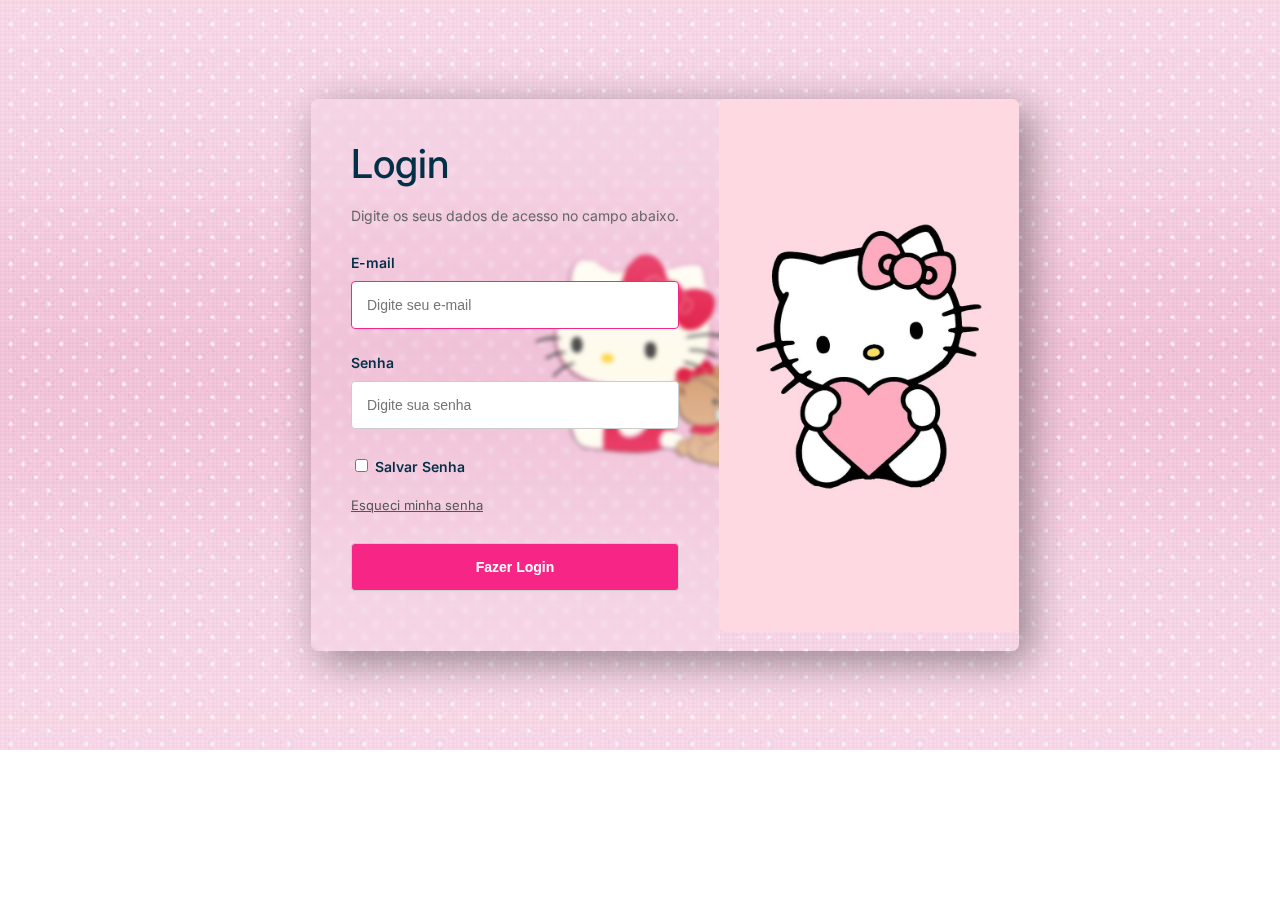
<file: index.html>
<!DOCTYPE html>
<html lang="en">
<head>
    <meta charset="UTF-8">
    <meta name="viewport" content="width=device-width, initial-scale=1.0">
    <link rel="stylesheet" href="assets/style/style.css">
    <title>Login</title>
</head>
<body>
    <div class="page" >
        <div style="display: flex; justify-content: center; margin-left: 50px;box-shadow: 10px 10px 40px rgba(0, 0, 0, 0.4);border-radius: 7px;">
            <form action="assets/inicio.html" method="get" class="formLogin">
                <h1>Login</h1>
                <p>Digite os seus dados de acesso no campo abaixo.</p>
                <label for="email">E-mail</label>
                <input id="email" type="email" placeholder="Digite seu e-mail" autofocus="true" />
                <label for="password">Senha</label>
                <input id="senha" type="password" placeholder="Digite sua senha" />
                <div>
                    <input type="checkbox" name="check">
                    <label for="check"> Salvar Senha</label>
                </div>
                <a href="#">Esqueci minha senha</a>
                <input type="submit" value="Fazer Login" class="btn" id="btn"/>
            </form>
            <div>
                <img width="300px" style="border-radius: 7px;" src="assets/img/hellokitty.jpg" alt="">
            </div>
        </div> 
    </div>
    <script src="assets/js/script.js"></script>
</body>
</html>
</file>
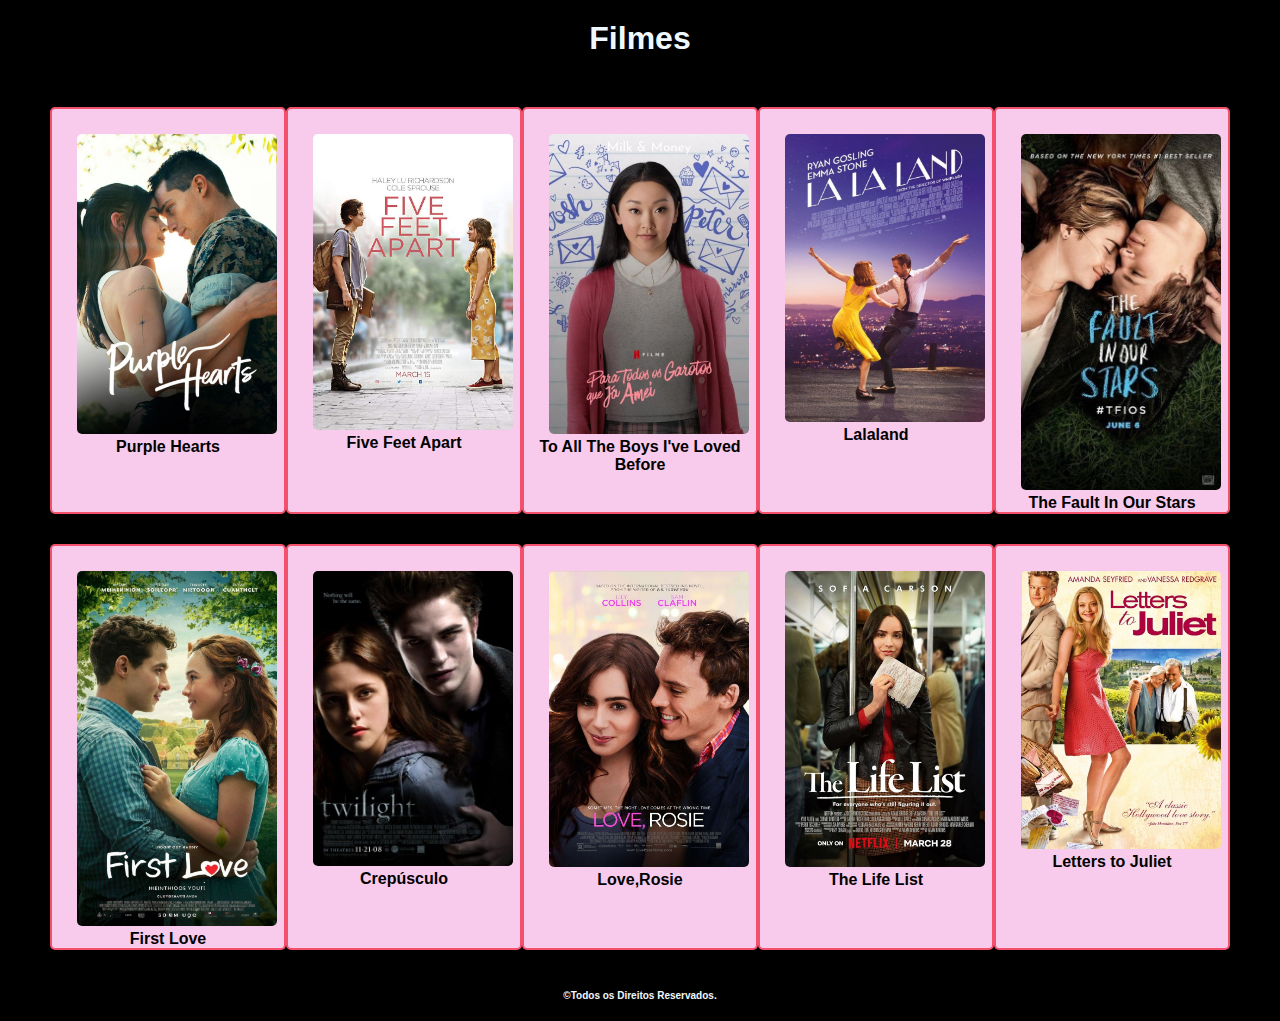
<file: assets/filmes.html>
<!DOCTYPE html>
<html lang="pt-br">
<head>
    <meta charset="UTF-8">
    <meta name="viewport" content="width=device-width, initial-scale=1.0">
    <link rel="stylesheet" href="style/filmes.css">
    <title>Filmes</title>
</head>
<body style="background-color: rgb(0, 0, 0);">
    <header style="text-align: center; padding: 20px; color: aliceblue;">
        
        <h1>Filmes</h1>
    </header>
    <article>
        <section style="display: flex; justify-content: space-between; margin-left: 50px;margin-right: 50px;">
    
            <div class="div2">  
                <div ><img src="img/purpleHearts.jpg" alt="Filme1"></div>
                <p class="ano"><strong>Purple Hearts</strong></p>
            </div>
            <div class="div2">
                <div ><img src="img/5passos.jpg" alt="Filme2"></div>
                <p class="ano"><strong>Five Feet Apart</strong></p>
            </div>
            <div class="div2">
                <div ><img src="img/paraTodos.jpg" alt="Filme3"></div>
                <p class="ano"><strong>To All The Boys I've Loved Before</strong></p>
            </div>
            <div class="div2">
                <div ><img src="img/lalaland.jpg" alt="Filme4"></div>
                <p class="ano"><strong>Lalaland</strong></p>
            </div>
            <div class="div2">
                <div ><img src="img/alem das estrelas.jpg" alt="Filme5"></div>
                <p class="ano"><strong>The Fault In Our Stars </strong></p>
            </div>
        </section>
        <section style="display: flex; justify-content: space-between; margin-left: 50px;margin-right: 50px;">
    
            <div class="div2">
                <div ><img src="img/primeroAmor.jpg" alt="Filme6"></div>
                <p class="ano"><strong>First Love</strong></p>
                
            </div>
            <div class="div2">
                <div ><img src="img/crepusculo.jpg" alt="Filme7"></div>
                <p class="ano"><strong>Crepúsculo</strong></p>
                
            </div>
            <div class="div2">
                <div ><img src="img/love rossie.jpg" alt="Filme8"></div>
                <p class="ano"><strong>Love,Rosie</strong></p>
                
            </div>
            <div class="div2">
                <div ><img src="img/The listy.jpg" alt="Filme9"></div>
                <p class="ano"><strong>The Life List</strong></p>
                
            </div>
            <div class="div2">
                <div ><img src="img/cartas.jpg" alt="Filme10"></div>
                <p class="ano"><strong>Letters to Juliet</strong></p>
            </div>
        </section>
    </article>
    <footer>
        <p style="font-size: x-small"><strong>&copy;Todos os Direitos Reservados. </strong></p>
    </footer>
</body>
</html>
</file>
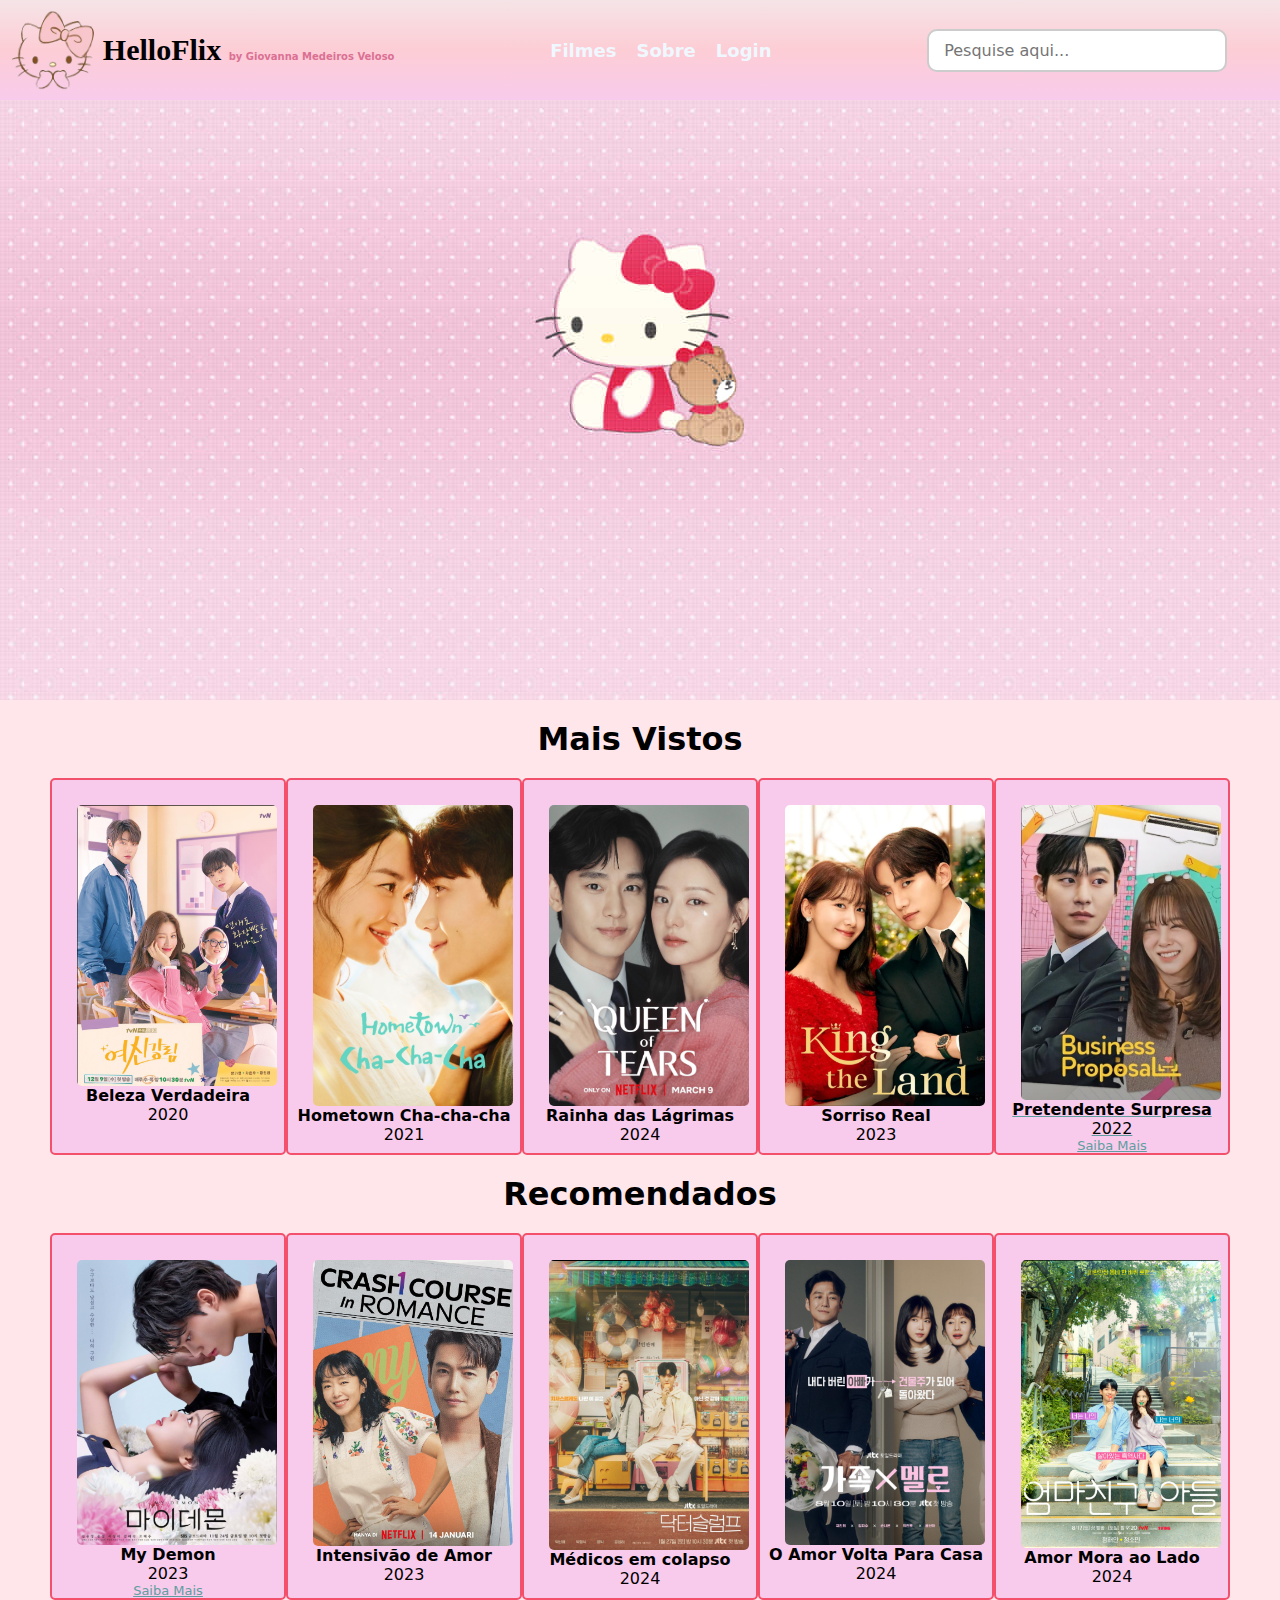
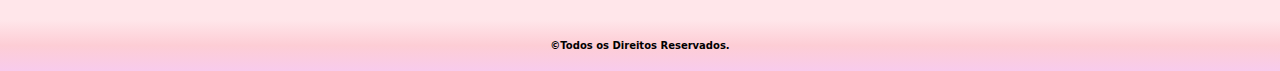
<file: assets/inicio.html>
<!DOCTYPE html>
<html lang="pt-br">
<head>
    <meta charset="UTF-8">
    <meta name="viewport" content="width=device-width, initial-scale=1.0">
    <link rel="stylesheet" href="style/inicio.css">
    <title>HelloFlix</title>
</head>
<body style="background-color: rgb(255, 230, 234);">
    <article>
        <header>
            <nav class="container">
                <div style="display: flex; align-items: center;">
                    <img  style="width: 100px;"  src="img/logoHelloKitty-removebg-preview.png" alt="Logo">
                    <h1 style="font-size:30px; font-family:Georgia, 'Times New Roman', Times, serif;" >HelloFlix <span style="font-size: 10px; color: palevioletred;">by Giovanna Medeiros Veloso</span></h1>
                </div>
                <ul class="abc">
                    <li><strong><a href="filmes.html" >Filmes</a></strong></li>
                    <li><strong><a href="sobreNos.html" >Sobre</a></strong></li>
                    <li><strong><a href="../index.html" >Login</a></strong></li>
                </ul>
                <!-- <form action="https://www.google.com/search" method="get">
                    <input style="padding: 10px; border-radius: 5px; width: 400px; border: 0;" type="text" name="q" placeholder="Pesquisar...">
                    <input style="padding: 10px; border-radius: 5px; border: none;" type="submit" value="Pesquisar">
                </form> -->
                <div class="search-box">
                    <input type="text" id="searchInput" placeholder="Pesquise aqui..." onclick="showOptions()">
                    <div class="options" id="optionsList">
                        <a href="https://www.imdb.com/title/tt13274038/?ref_=tt_mlt_i_1"><div class="option">Beleza Verdadeira</div></a>
                        <a href="https://www.imdb.com/title/tt14518756/?ref_=tt_mlt_i_3 " target="_blank"><div class="option">Hometown Cha-cha-cha</div></a>
                        <a href="https://www.imdb.com/title/tt27668559/?ref_=tt_mlt_i_8" target="_blank"><div class="option">Rainha das Lágrimas</div></a>
                        <a href="https://www.imdb.com/title/tt26693803/?ref_=tt_mlt_i_10" target="_blank"><div class="option">Sorriso Real</div></a>
                        <a href="https://www.imdb.com/pt/title/tt14819828/?ref_=nv_sr_srsg_0_tt_8_nm_0_in_0_q_pretendente%2520" target="_blank"><div class="option">Pretendente Surpresa</div></a>
                        <a href="https://www.imdb.com/title/tt29569035/?ref_=tt_mlt_i_3" target="_blank"><div class="option">My Demon</div></a>
                        <a href="https://www.imdb.com/title/tt24578016/?ref_=fn_all_ttl_25" target="_blank"><div class="option">Intensivão de Amor</div></a>
                        <a href="https://www.imdb.com/title/tt27135274/?ref_=tt_mlt_i_6" target="_blank"><div class="option">Médicos em colapso</div></a>
                        <a href="https://www.imdb.com/title/tt32889672/?ref_=fn_all_ttl_13" target="_blank"><div class="option">O Amor Volta Para Casa</div></a>
                        <a href="https://www.imdb.com/title/tt30446769/?ref_=tt_mlt_i_12" target="_blank"><div class="option">Amor Mora ao Lado</div></a>
                    </div>
                  </div>                
            </nav>
        </header>
        <article>
            <div class="div1"></div>
            <h1 class="a">Mais Vistos</h1>
            
            <section style="display: flex; justify-content: space-between; margin-left: 50px;margin-right: 50px;">
        
                <div class="div2">  
                    <div ><a href="https://www.imdb.com/title/tt13274038/?ref_=tt_mlt_i_1" target="_blank"><img src="img/Beleza Verdadeira.png" alt="Filme1"></a></div>
                    <p class="ano"><strong>Beleza Verdadeira</strong></p>
                    <p class="ano">2020</p>
                    
                </div>
                <div class="div2">
                    <div ><a href="https://www.imdb.com/title/tt14518756/?ref_=tt_mlt_i_3 " target="_blank"><img src="img/Hometown Cha cha cha.png" alt="Filme2"></a></div>
                    <p class="ano"><strong>Hometown Cha-cha-cha</strong></p>
                    <p class="ano">2021</p>
                </div>
                <div class="div2">
                    <div ><a href="https://www.imdb.com/title/tt27668559/?ref_=tt_mlt_i_8" target="_blank"><img src="img/A rainha das lagrimas.png" alt="Filme3"></a></div>
                    <p class="ano"><strong>Rainha das Lágrimas</strong></p>
                    <p class="ano">2024</p>
                </div>
                <div class="div2">
                    <div ><a href="https://www.imdb.com/title/tt26693803/?ref_=tt_mlt_i_10" target="_blank"><img src="img/the king land.png" alt="Filme4"></a></div>
                    <p class="ano"><strong>Sorriso Real</strong></p>
                    <p class="ano">2023</p>
                </div>
                <div class="div2">
                    <div ><a href="https://www.imdb.com/pt/title/tt14819828/?ref_=nv_sr_srsg_0_tt_8_nm_0_in_0_q_pretendente%2520" target="_blank"><img src="img/Presidente Surpresa.png" alt="Filme5"></div>
                    <p class="ano"><strong>Pretendente Surpresa</strong></p>
                    <p class="ano">2022</p>
                    <a class="ano" href="pretendenteSurpresa.html" target="_blank">Saiba Mais</a>
                </div>
            </section>
            <h1 class="a">Recomendados</h1>
            <section style="display: flex; justify-content: space-between; margin-left: 50px;margin-right: 50px;">
        
                <div class="div2">
                    <div ><a href="https://www.imdb.com/title/tt29569035/?ref_=tt_mlt_i_3" target="_blank"><img src="img/Meu demonio favorito.png" alt="Filme6"></a></div>
                    <p class="ano"><strong>My Demon</strong></p>
                    <p class="ano">2023</p>
                    <a class="ano" href="myDemon.html" target="_blank">Saiba Mais</a>
                </div>
                <div class="div2">
                    <div ><a href="https://www.imdb.com/title/tt24578016/?ref_=fn_all_ttl_25" target="_blank"><img src="img/Intensivão de Amor.png" alt="Filme7"></a></div>
                    <p class="ano"><strong>Intensivão de Amor</strong></p>
                    <p class="ano">2023</p>
                </div>
                <div class="div2">
                    <div ><a href="https://www.imdb.com/title/tt27135274/?ref_=tt_mlt_i_6" target="_blank"><img src="img/Remédio para a vida.png" alt="Filme8"></a></div>
                    <p class="ano"><strong>Médicos em colapso</strong></p>
                    <p class="ano">2024</p>
                </div>
                <div class="div2">
                    <div ><a href="https://www.imdb.com/title/tt32889672/?ref_=fn_all_ttl_13" target="_blank"></a><img src="img/O Amor volta para casa.png" alt="Filme9"></a></div>
                    <p class="ano"><strong>O Amor Volta Para Casa</strong></p>
                    <p class="ano">2024</p>
                </div>
                <div class="div2">
                    <div ><a href="https://www.imdb.com/title/tt30446769/?ref_=tt_mlt_i_12" target="_blank"></a><img src="img/O amor mora ao lado.png" alt="Filme10"></div>
                    <p class="ano"><strong>Amor Mora ao Lado</strong></p>
                    <p class="ano">2024</p>
                </div>
            </section>
        </article>
    </article>
    <footer>
            <p style="font-size: x-small"><strong>&copy;Todos os Direitos Reservados. </strong></p>
    </footer>

    <script src="js/input.js"></script>
</body>
</html>
</file>
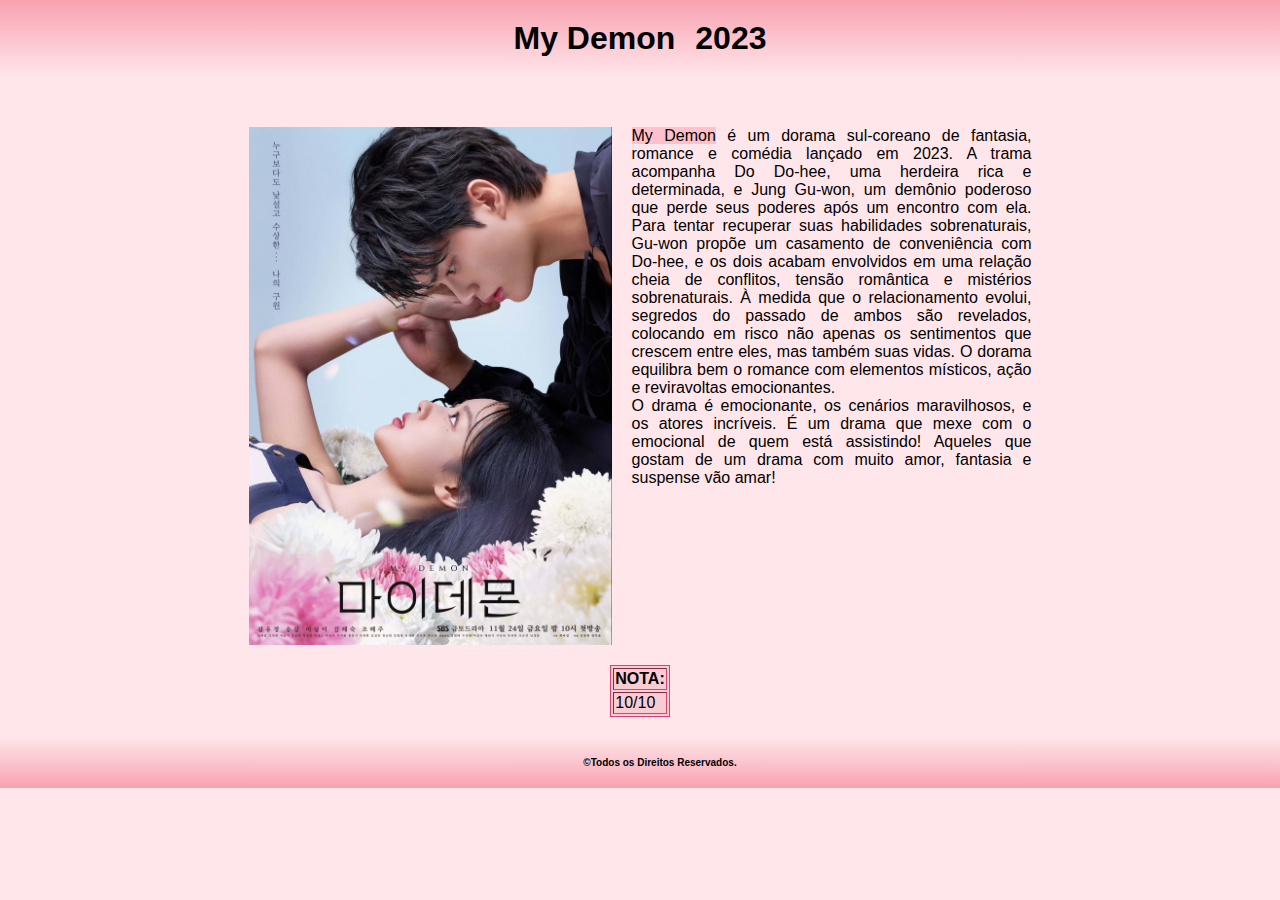
<file: assets/myDemon.html>
<!DOCTYPE html>
<html lang="pt-br">
<head>
    <meta charset="UTF-8">
    <meta name="viewport" content="width=device-width, initial-scale=1.0">
    <link rel="stylesheet" href="style/myDemon.css">
    <title>Resenha My Demon</title>
</head>
<body style="background-color: rgb(255, 230, 234);">
    <header style="display: flex; align-items: center;justify-content: center; gap: 20px;">
        <h1>My Demon</h1>
        <h1>2023</h1>
    </header>
    <article>
        <section style="display: flex; justify-content: center; margin-top: 50px; ">
            <img src="img/Meu demonio favorito.png" alt="">
            <p style="width: 400px; text-align: justify; margin-left: 20px;"><span style="background-color: pink;">My Demon</span> 
                é um dorama sul-coreano de fantasia, romance e comédia lançado em 2023. 
                A trama acompanha Do Do-hee, uma herdeira rica e determinada, e Jung Gu-won, um demônio poderoso que perde seus poderes após um encontro com ela. 
                Para tentar recuperar suas habilidades sobrenaturais, Gu-won propõe um casamento de conveniência com Do-hee, e os dois acabam envolvidos em uma relação cheia de conflitos, tensão romântica e mistérios sobrenaturais.
                À medida que o relacionamento evolui, segredos do passado de ambos são revelados, colocando em risco não apenas os sentimentos que crescem entre eles, mas também suas vidas. 
                O dorama equilibra bem o romance com elementos místicos, ação e reviravoltas emocionantes.
                <br>
                O drama é emocionante, os cenários maravilhosos, e os atores incríveis.
                É um drama que mexe com o emocional de quem está assistindo!
                Aqueles que gostam de um drama com muito amor, fantasia e suspense vão amar!
            </p>
        </section>
        <table border="1" >
            <tr>
                <th>
                    <p>NOTA:</p>
                </th>
            </tr>
            <tr>
                <td>
                    10/10
                </td>
            </tr>
        </table>
    </article>

    <footer>
        <p style="font-size: x-small"><strong>&copy;Todos os Direitos Reservados. </strong></p>
    </footer>
    
</body>
</html>
</file>
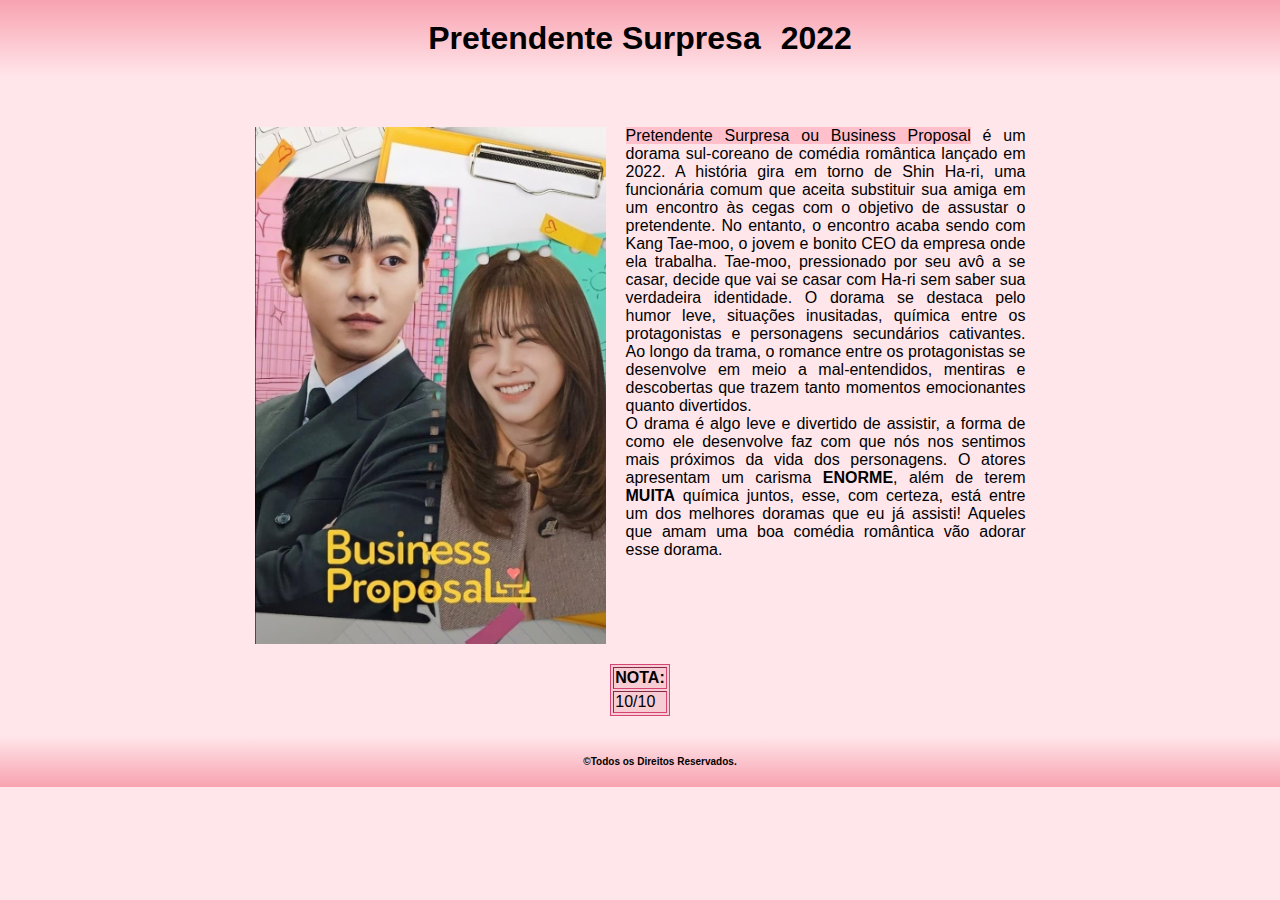
<file: assets/pretendenteSurpresa.html>
<!DOCTYPE html>
<html lang="pt-br">
<head>
    <meta charset="UTF-8">
    <meta name="viewport" content="width=device-width, initial-scale=1.0">
    <link rel="stylesheet" href="style/pretendenteSurpresa.css">
    <title>Resenha Pretendente Surpresa</title>
</head>
<body style="background-color: rgb(255, 230, 234);">
    <header style="display: flex; align-items: center;justify-content: center; gap: 20px;">
        <h1>Pretendente Surpresa</h1>
        <h1>2022</h1>
    </header>
    <article>
        <section style="display: flex; justify-content: center; margin-top: 50px; ">
            <img src="img/Presidente Surpresa.png" alt="">
            <p style="width: 400px; text-align: justify; margin-left: 20px;"><span style="background-color: pink;">Pretendente Surpresa ou Business Proposal</span> é um dorama sul-coreano de comédia romântica lançado em 2022.
                A história gira em torno de Shin Ha-ri, uma funcionária comum que aceita substituir sua amiga em um encontro às cegas com o objetivo de assustar o pretendente.
                No entanto, o encontro acaba sendo com Kang Tae-moo, o jovem e bonito CEO da empresa onde ela trabalha. 
                Tae-moo, pressionado por seu avô a se casar, decide que vai se casar com Ha-ri sem saber sua verdadeira identidade.
                O dorama se destaca pelo humor leve, situações inusitadas, química entre os protagonistas e personagens secundários cativantes.
                Ao longo da trama, o romance entre os protagonistas se desenvolve em meio a mal-entendidos, mentiras e descobertas que trazem tanto momentos emocionantes quanto divertidos.
                <br> O drama é algo leve e divertido de assistir, a forma de como ele desenvolve faz com que nós nos sentimos mais próximos da vida dos personagens.
                O atores apresentam um carisma <strong>ENORME</strong>, além de terem <strong>MUITA</strong> química juntos, esse, com certeza, está entre um dos melhores doramas que eu já assisti!
                Aqueles que amam uma boa comédia romântica vão adorar esse dorama.
            </p>
        </section>
        <table border="1" >
            <tr>
                <th>
                    <p>NOTA:</p>
                </th>
            </tr>
            <tr>
                <td>
                    10/10
                </td>
            </tr>
        </table>
    </article>

    <footer>
        <p style="font-size: x-small"><strong>&copy;Todos os Direitos Reservados. </strong></p>
    </footer>
    
</body>
</html>
</file>
<file: assets/style/style.css>
@import url('https://fonts.googleapis.com/css2?family=Inter:wght@100;200;300;400;500;600;700;800;900&display=swap');

body {
    font-family: 'Inter', sans-serif;
    margin: 0;
    padding: 0;
    color: #023047
}

.page {
    display: flex;
    flex-direction:column;
    align-items: center;
    align-content: center;
    justify-content: center;
    width:100%;
    height: 750px;
    background-image: url(../img/hello-kitty-pc-gcigvvk6gt3v8298.png);
}

.formLogin {
    display: flex;
    flex-direction: column;
    /* background-color: #fff; */
    border-radius: 7px;
    padding: 40px;
    /* margin-left: -200px; */
    /* box-shadow: 10px 10px 40px rgba(0, 0, 0, 0.4); */
    gap: 5px;
    background-color: transparent;
    backdrop-filter: blur(2px);
}


.formLogin h1 {
    padding: 0;
    margin: 0;
    font-weight: 500;
    font-size: 40px;
}

.formLogin p {
    display: inline-block;
    font-size: 14px;
    color: #666;
    margin-bottom: 25px;
}

.formLogin input {
    padding: 15px;
    font-size: 14px;
    border: 1px solid #ccc;
    margin-bottom: 20px;
    margin-top: 5px;
    border-radius: 4px;
    /* transition: all linear 160ms; */
    outline: none;
}


.formLogin input:focus {
    border: 1px solid #f72585;
}

.formLogin label {
    font-size: 14px;
    font-weight: 600;
}

.formLogin a {
    display: inline-block;
    margin-bottom: 20px;
    font-size: 13px;
    color: #555;
    /* transition: all linear 160ms; */
}

.formLogin a:hover {
    color: #f72585;
}

.btn {
    background-color: #f72585;
    color: #fff;
    font-size: 14px;
    font-weight: 600;
    border: none ;
    transition: all linear 160ms;
    cursor: pointer;
    margin: 0 ;

}

.btn:hover {
    transform: scale(1.05);
    background-color: #ff0676;

}
</file>
<file: assets/style/filmes.css>
*{
    margin: 0;
    padding: 0;
    box-sizing: border-box;
    font-family: Arial, Helvetica, sans-serif;
}
/* header{
    background: linear-gradient( to bottom, #f8cbec, rgb(253, 205, 213), rgb(245, 228, 231));
    
} */

section img{
    width: 200px;
    border-radius: 5px;
    margin-left: 25px;
    margin-top: 25px;
}

footer{
    bottom: 0;
    width: 100%;
    position: relative;
    text-align: center;
    margin-top: 20px;
    padding: 20px;
    color: aliceblue;
    /* background: linear-gradient(to top, #f8cbec, rgb(253, 205, 213),rgb(255, 230, 234)); */
}

.ano{
    font-size: medium;
    color: black;
    text-align: center;
    display: block;
}
.div2 a:hover{
    text-decoration: underline;
    color: rgb(6, 61, 109);
}

.div2{
    border-radius: 5px;
    background-color: #f8cbec;
    border: 2px solid rgb(243, 80, 107);
    transition: transform 0.3s ease;
    box-sizing: border-box;
    width: 250px;
}

.div2:hover{
    transform: scale(1.1);
}

section{
    /* background: linear-gradient(to top,rgb(255, 230, 234), #f8cbec, rgb(253, 205, 213), rgb(245, 228, 231), rgb(255, 230, 234)); */
    margin-top: 30px;
}
.div2 a{
    font-size: small;
    color: cadetblue;
}
</file>
<file: assets/style/inicio.css>
@import url('https://fonts.googleapis.com/css2?family=Inter:wght@100;200;300;400;500;600;700;800;900&display=swap');


*{
    margin: 0;
    padding: 0;
    box-sizing: border-box;
    font-family: system-ui, -apple-system, BlinkMacSystemFont, 'Segoe UI', Roboto, Oxygen, Ubuntu, Cantarell, 'Open Sans', 'Helvetica Neue', sans-serif;
}
header{
    background: linear-gradient( to top, #f8cbec, rgb(253, 205, 213), rgb(245, 228, 231));
}
.search-box {
position: relative;
width: 300px;
}

input[type="text"] {
width: 100%;
padding: 10px 15px;
border: 2px solid #ccc;
border-radius: 10px;
font-size: 16px;
outline: none;
transition: 0.3s;
}

input[type="text"]:focus {
border-color: lightpink;
box-shadow: 0 0 5px lightpink;
}

.options {
position: absolute;
top: 45px;
width: 100%;
background: white;
border: 1px solid #ccc;
border-radius: 10px;
box-shadow: 0 5px 10px rgba(0,0,0,0.1);
display: none;
flex-direction: column;
z-index: 10;
}

.option {
padding: 10px 15px;
cursor: pointer;
transition: 0.2s;
}

.option:hover {
background: #f1f1f1;
}
.options a{
    text-decoration: none;
    color: black;
}

.no-result {
padding: 10px 15px;
color: #999;
font-style: italic;
}

.container{
    display: flex;
    justify-content: space-around;
    gap: 50px;
    /* padding: 0 50px; */
    align-items: center;
    margin-left: -50px;
}
.container ul{
    display: flex;
    gap: 20px;
    align-items: center;
}
.container ul li{
    list-style: none;
}
.abc li a{
    text-decoration: none;
}
.abc a{
    color: aliceblue;
    font-size: large;
}
.container a:hover{
    text-decoration: underline;
    color: rgb(78, 1, 49);
}
.div1{ 
    background-image: url('../img/hello-kitty-pc-gcigvvk6gt3v8298.png');
    height: 600px; 
    
    overflow: hidden;
    max-width: 100%;
    /* width: 100%;  */
    background-size: cover; 
    /* background-size: 1800px 800px; */
    background-position: bottom;  
 
 }

section img{
    width: 200px;
    border-radius: 5px;
    margin-left: 25px;
    margin-top: 25px;
    vertical-align: top;
}
.a{
    text-align: center;
    font-size: xx-large;
    padding: 20px;
}
footer{
    bottom: 0;
    width: 100%;
    position: relative;
    text-align: center;
    margin-top: 20px;
    padding: 20px;
    background: linear-gradient(to top, #f8cbec, rgb(253, 205, 213),rgb(255, 230, 234));
}


.ano{
    font-size: medium;
    color: black;
    text-align: center;
    display: block;
}
.div2 a:hover{
    text-decoration: underline;
    color: rgb(6, 61, 109);
}

.div2{
    border-radius: 5px;
    background-color: #f8cbec;
    border: 2px solid rgb(243, 80, 107);
    transition: transform 0.3s ease;
    box-sizing: border-box;
    width: 250px;
}

.div2:hover{
    transform: scale(1.1);
}

section{
    background: linear-gradient(to top,rgb(255, 230, 234), #f8cbec, rgb(253, 205, 213), rgb(245, 228, 231), rgb(255, 230, 234));
}
.div2 a{
    font-size: small;
    color: cadetblue;
}
</file>
<file: assets/style/myDemon.css>
*{
    margin: 0;
    font-family:'Segoe UI', Tahoma, Geneva, Verdana, sans-serif;
}

header{
    background: linear-gradient(to bottom, rgb(248, 162, 176), transparent);
    padding: 20px;
}
table{
    margin: 0 auto;
    margin-top: 20px;
    border: 1px solid rgb(214, 68, 117);
    background-color: rgb(247, 204, 211);
}
footer{
    bottom: 0;
    width: 100%;
    position: relative;
    text-align: center;
    margin-top: 20px;
    padding: 20px;
    background: linear-gradient(to top, rgb(248, 162, 176), transparent );
}
</file>
<file: assets/style/pretendenteSurpresa.css>
*{
    margin: 0;
    font-family:'Segoe UI', Tahoma, Geneva, Verdana, sans-serif;
}

header{
    background: linear-gradient(to bottom, rgb(248, 162, 176), transparent);
    padding: 20px;
}
table{
    margin: 0 auto;
    margin-top: 20px;
    border: 1px solid rgb(214, 68, 117);
    background-color: rgb(247, 204, 211);
}
footer{
    bottom: 0;
    width: 100%;
    position: relative;
    text-align: center;
    margin-top: 20px;
    padding: 20px;
    background: linear-gradient(to top, rgb(248, 162, 176), transparent );
}
</file>
